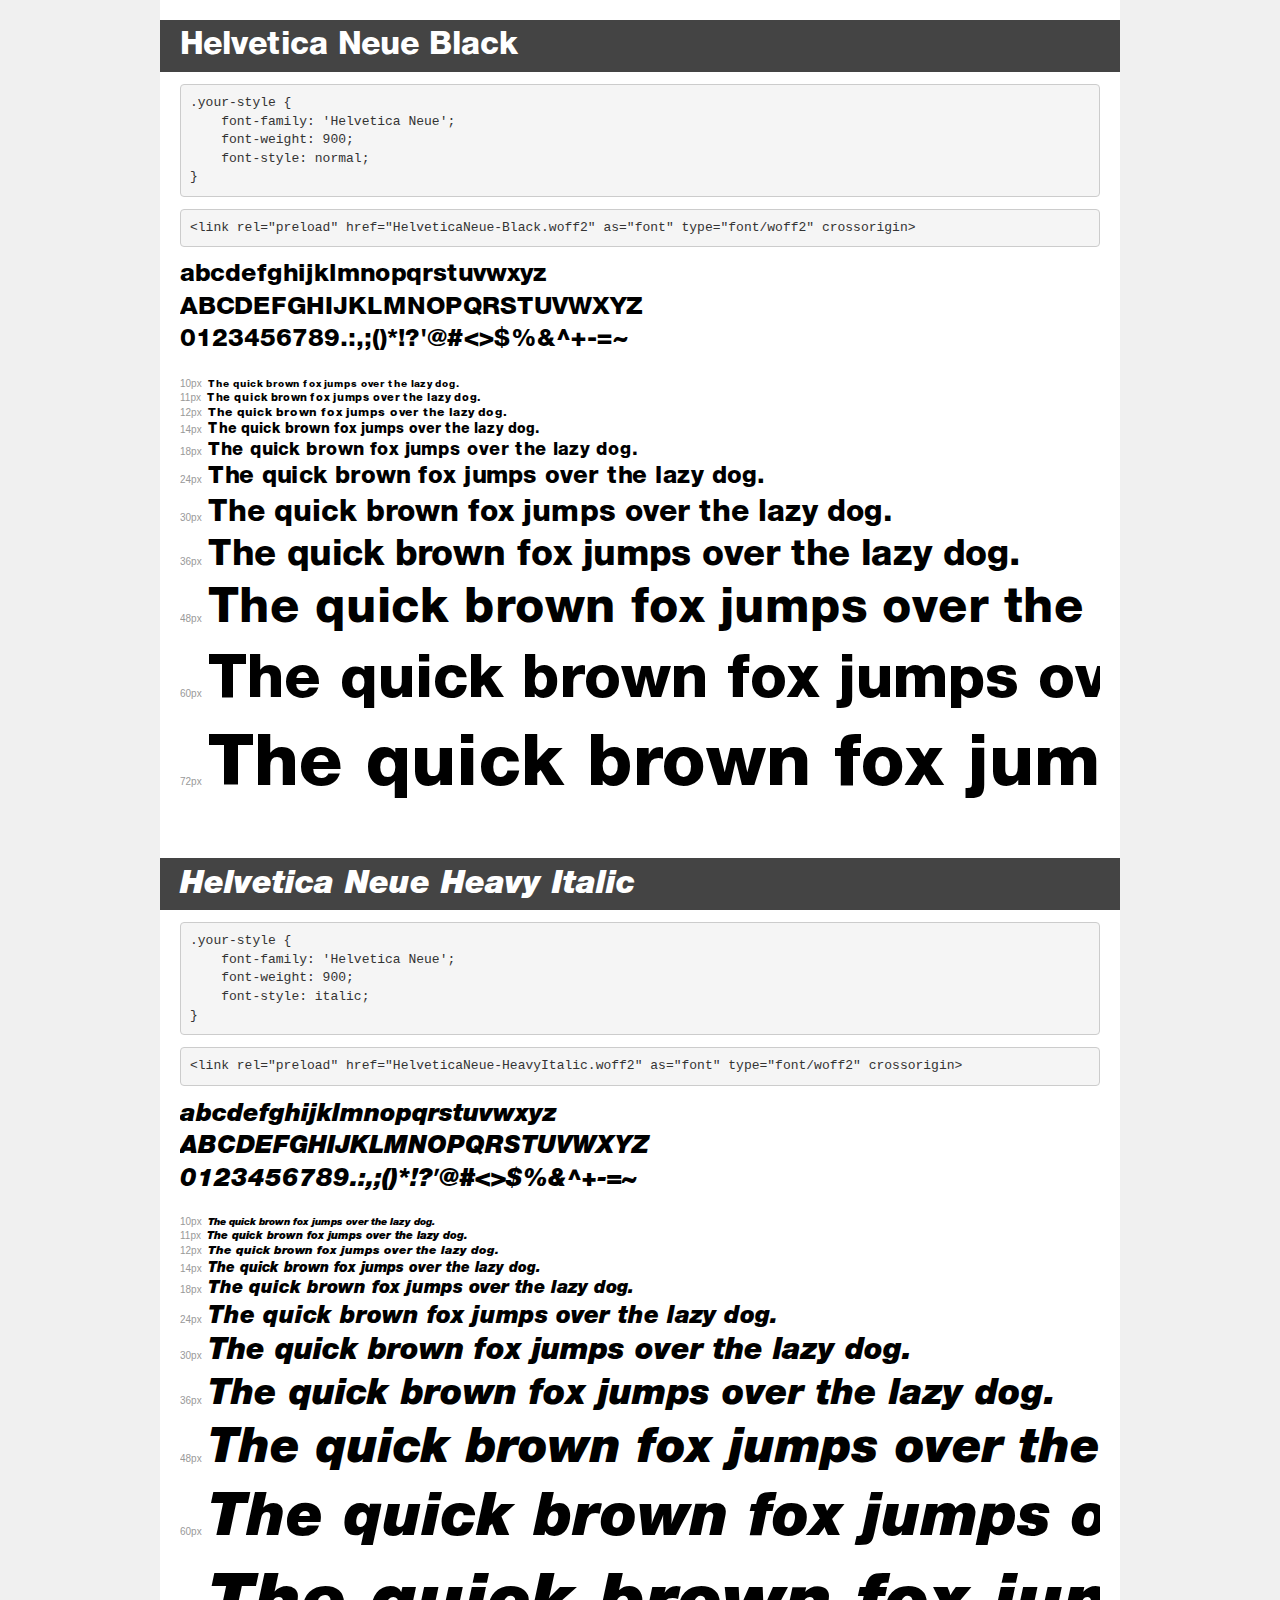
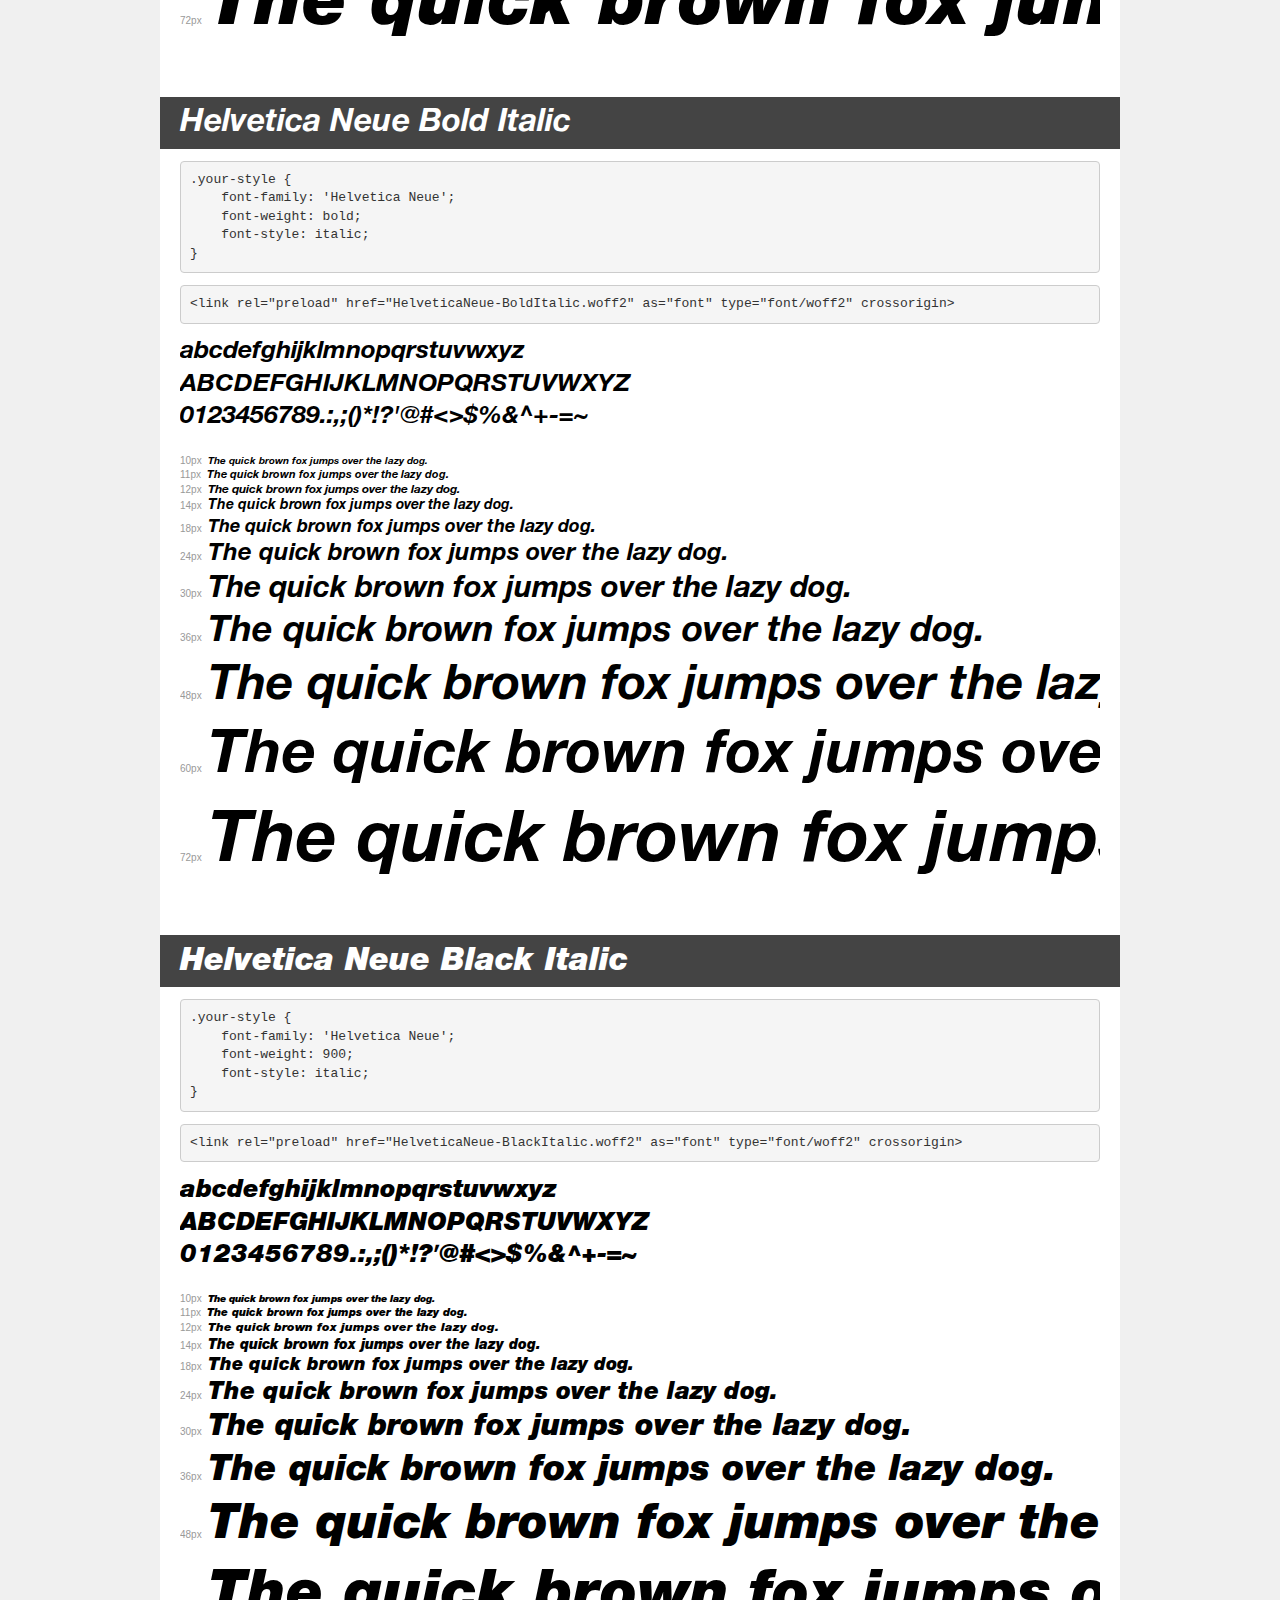
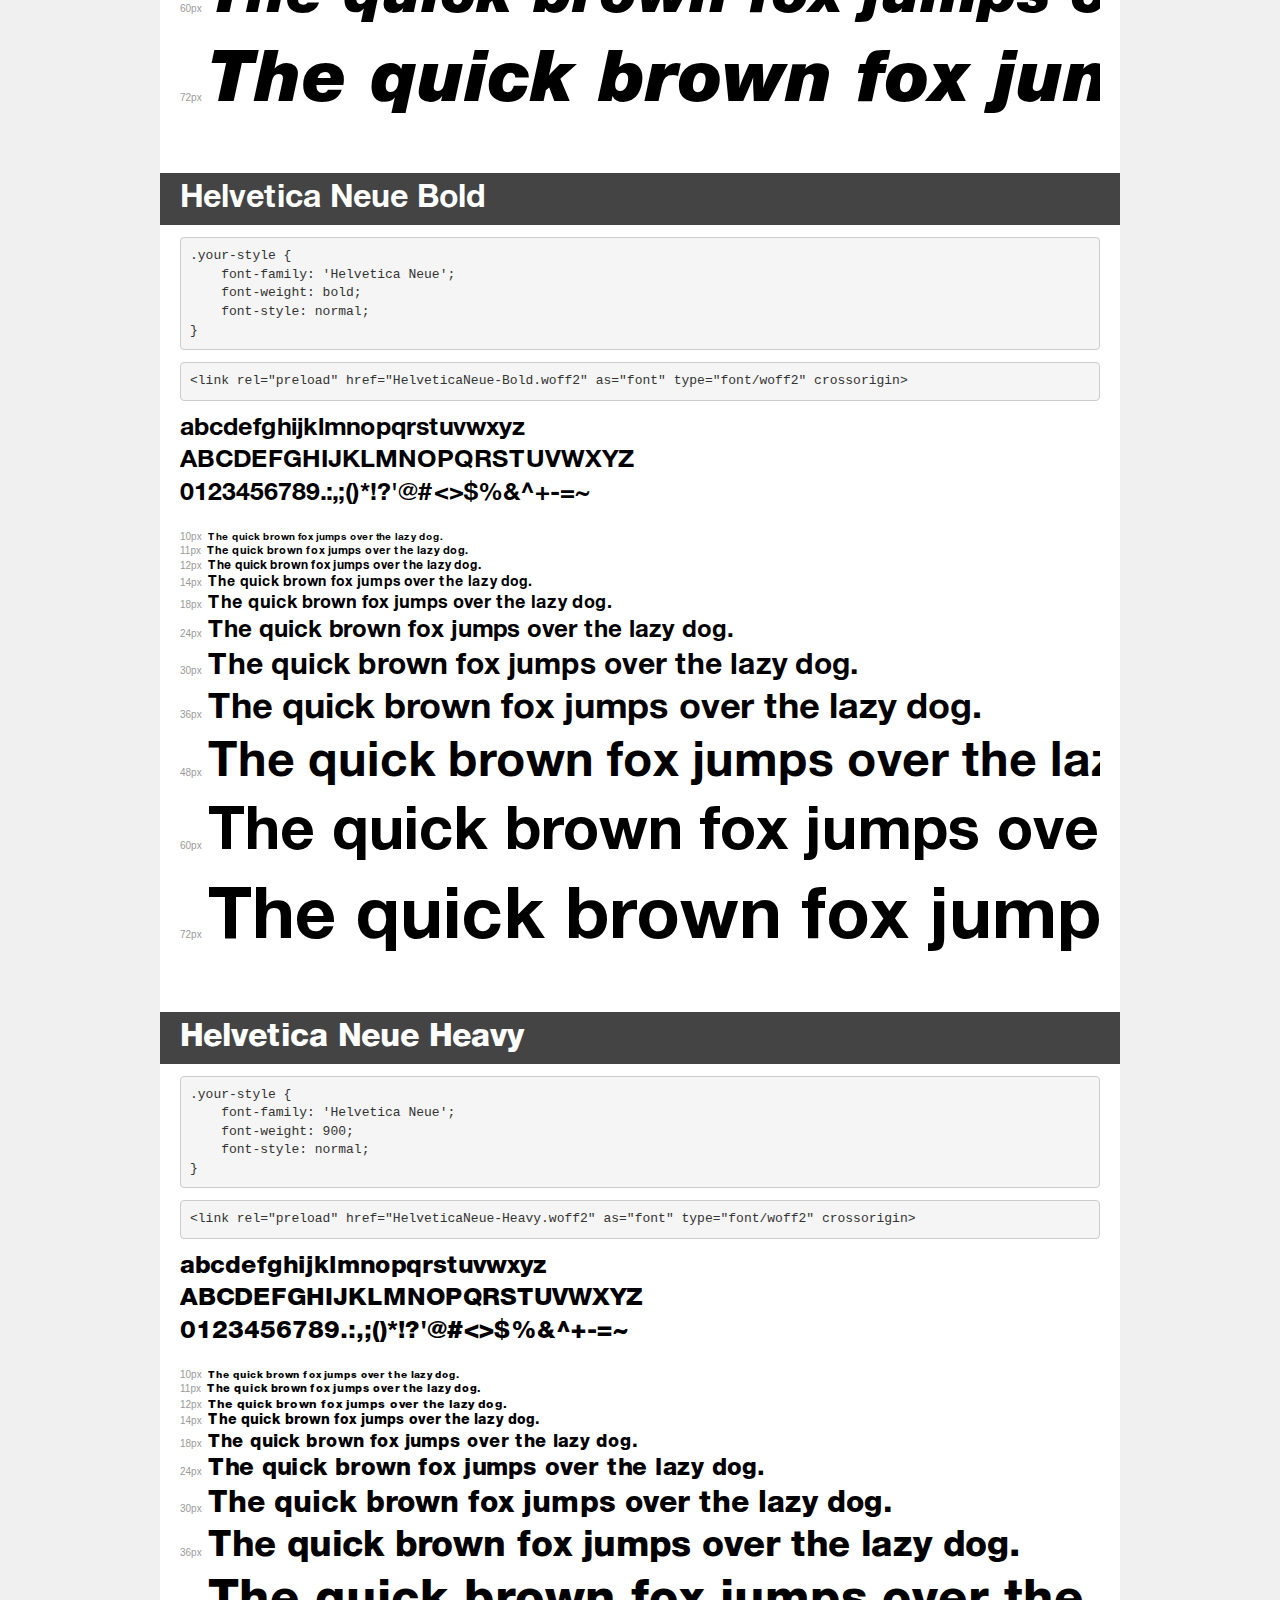
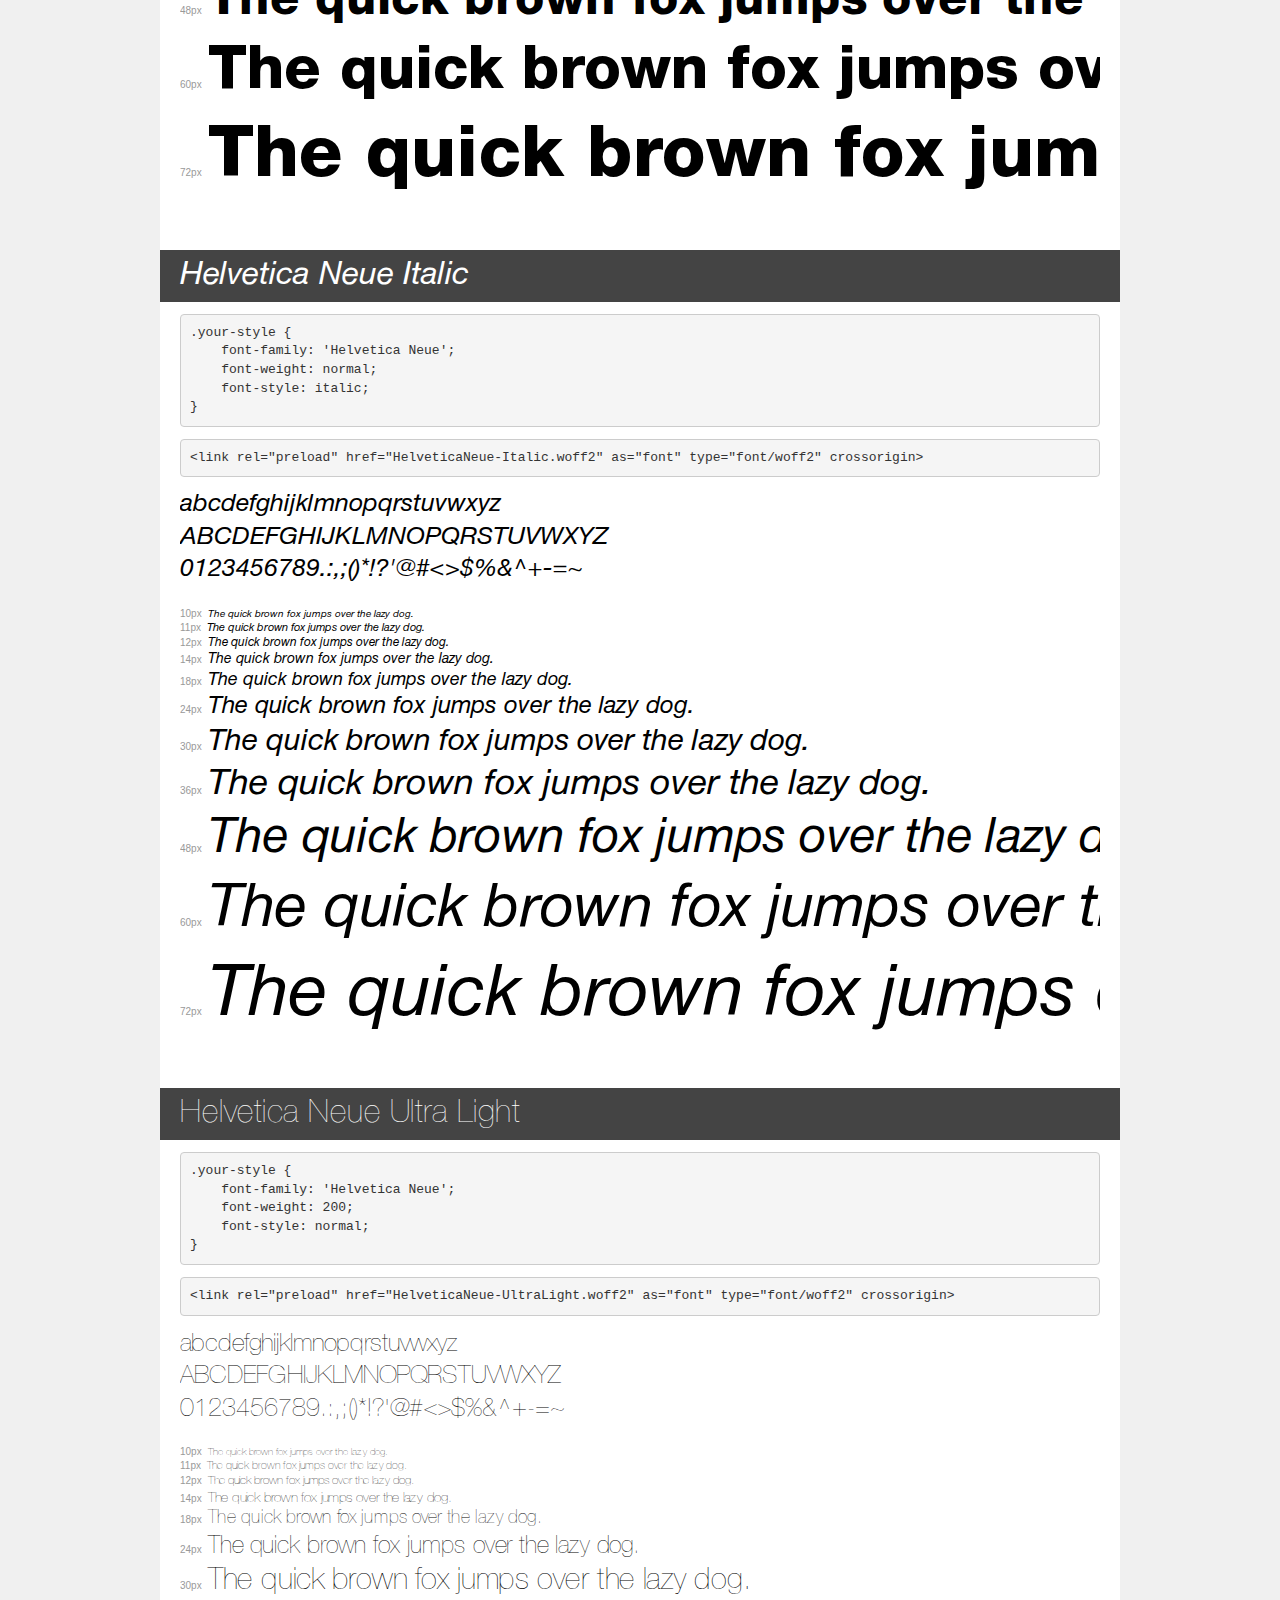
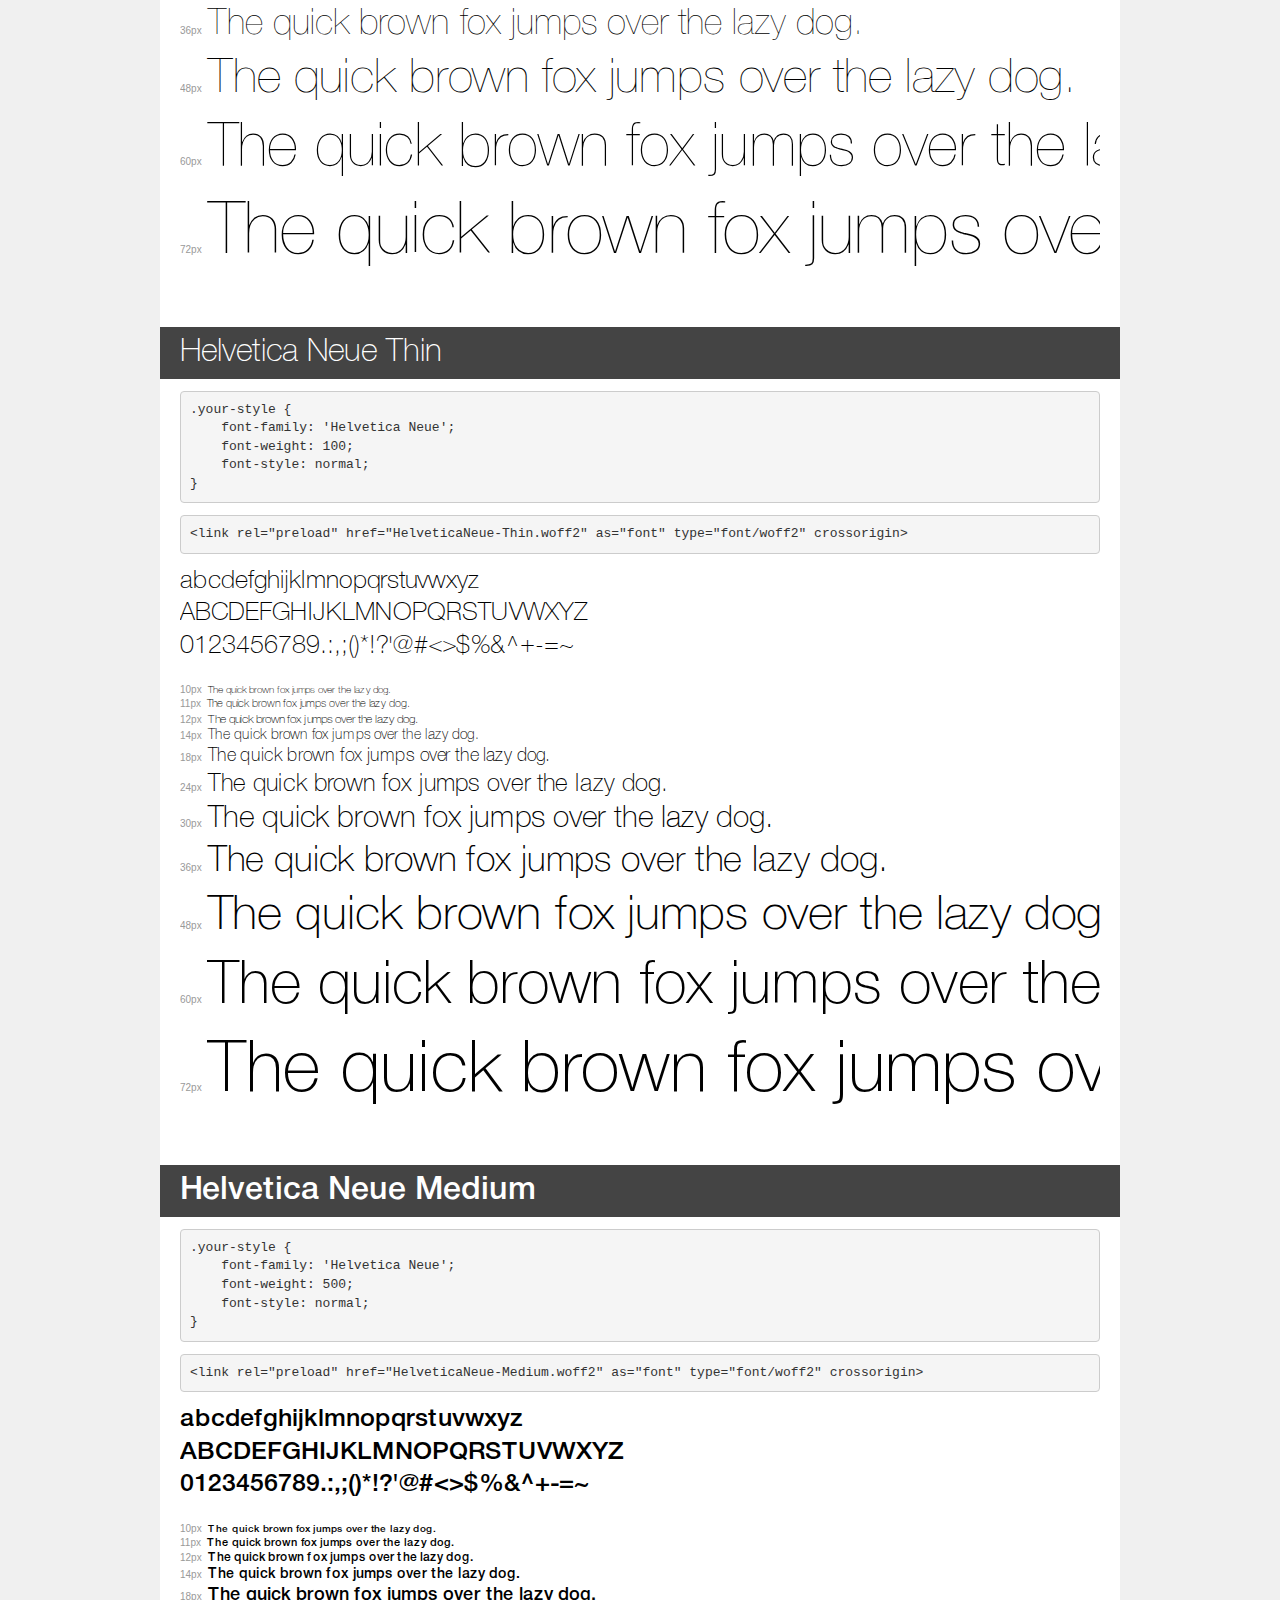
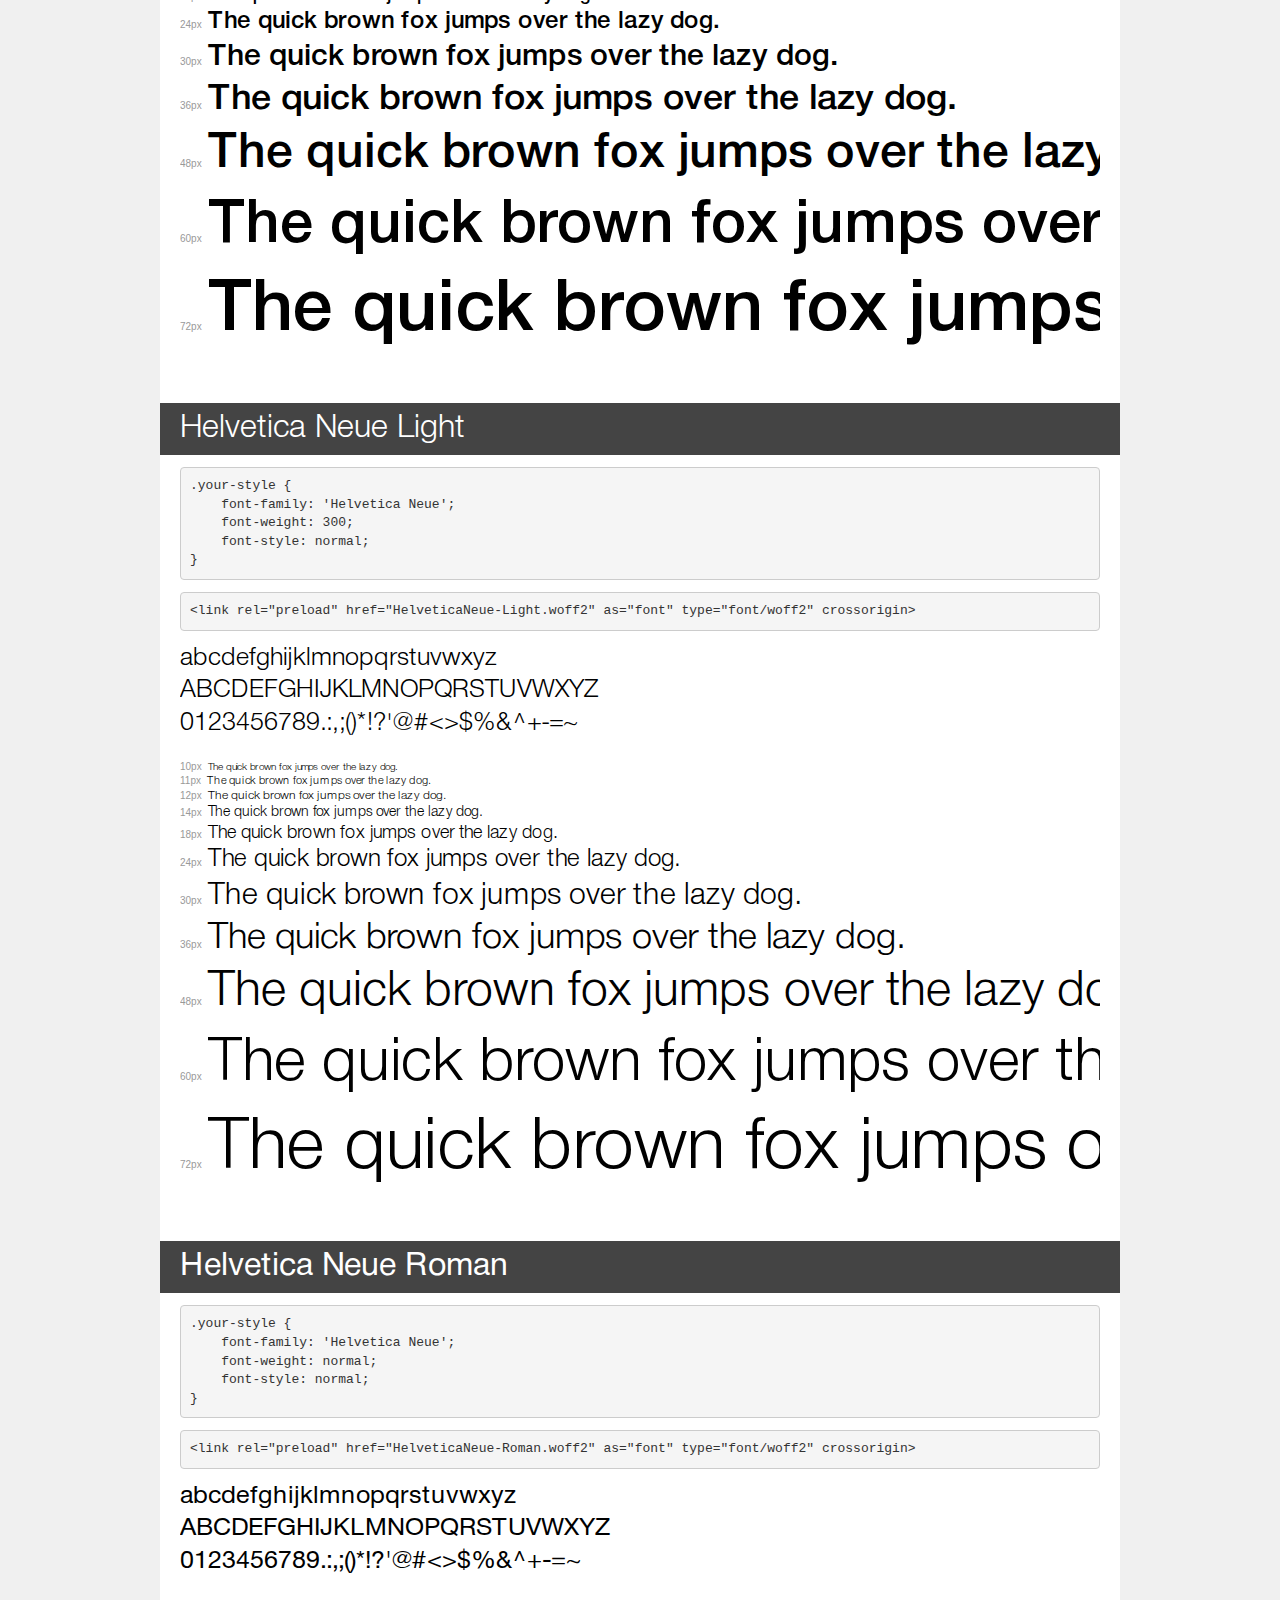
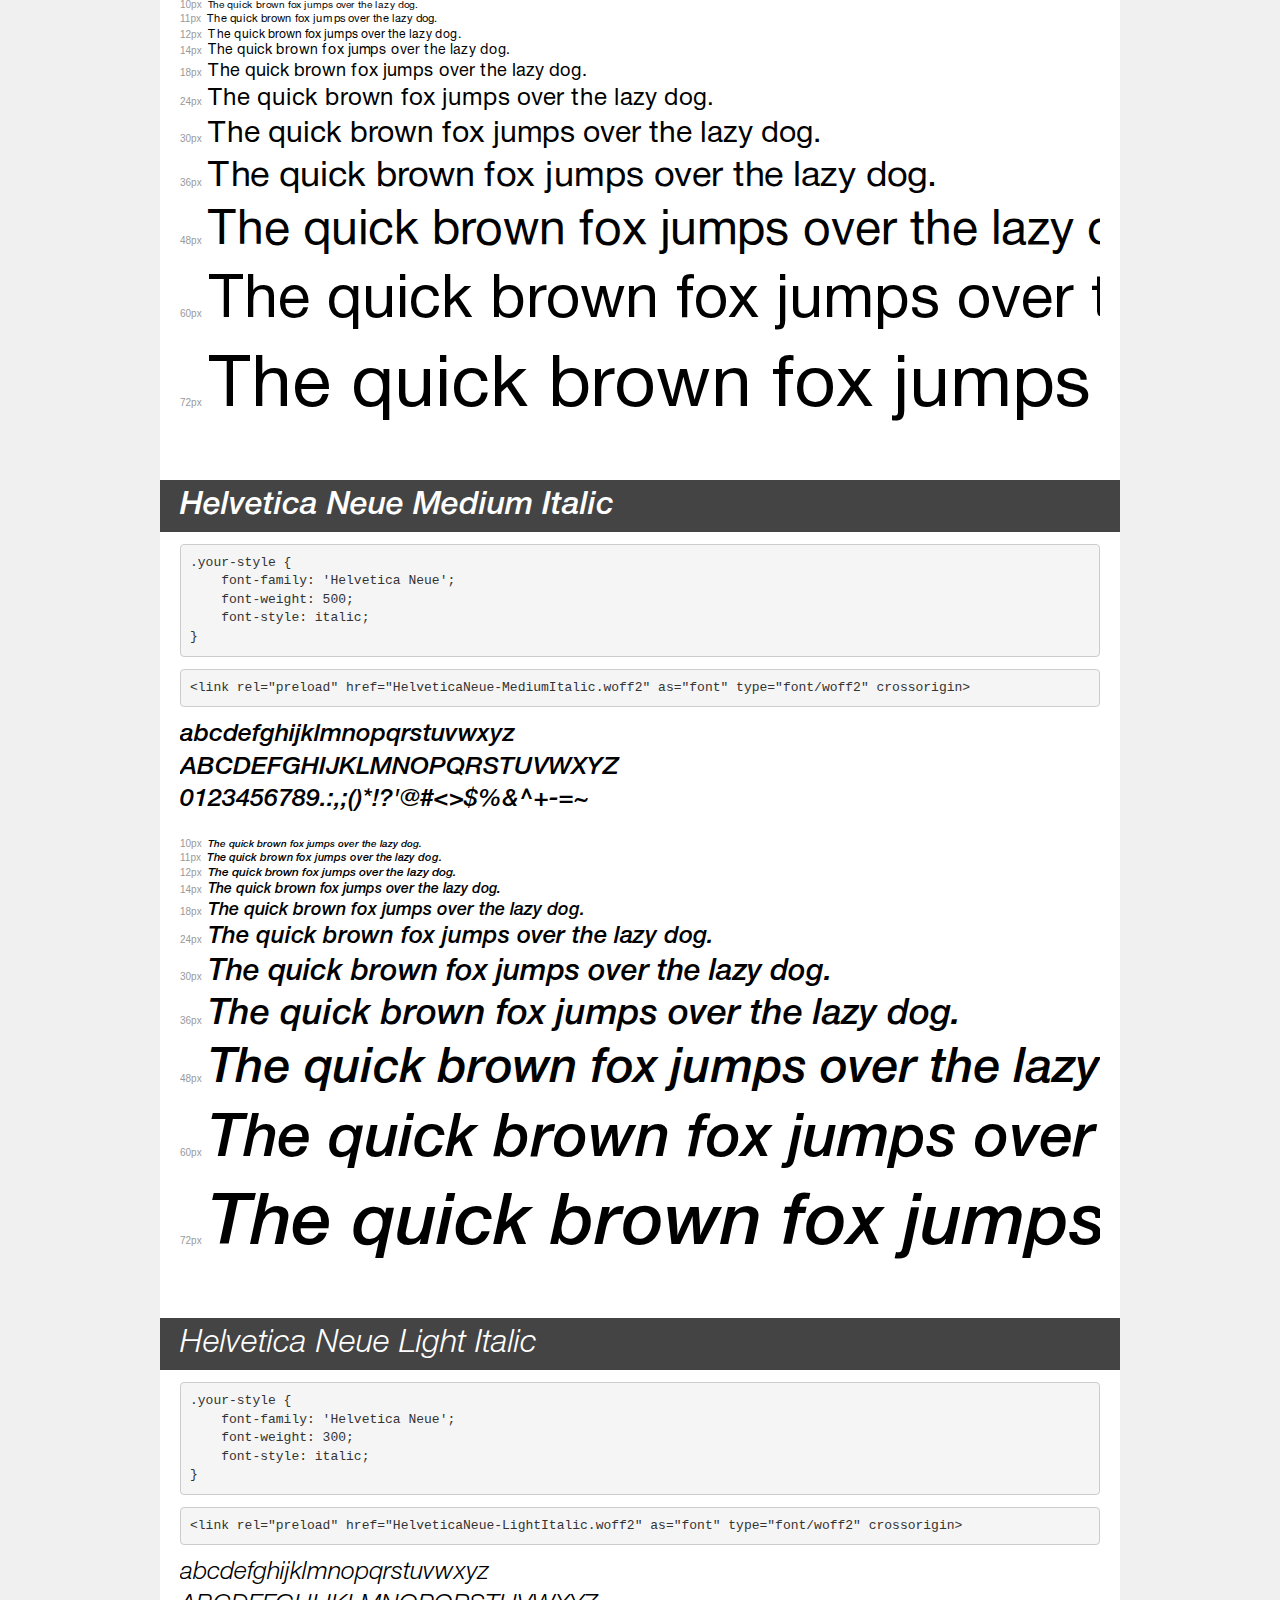
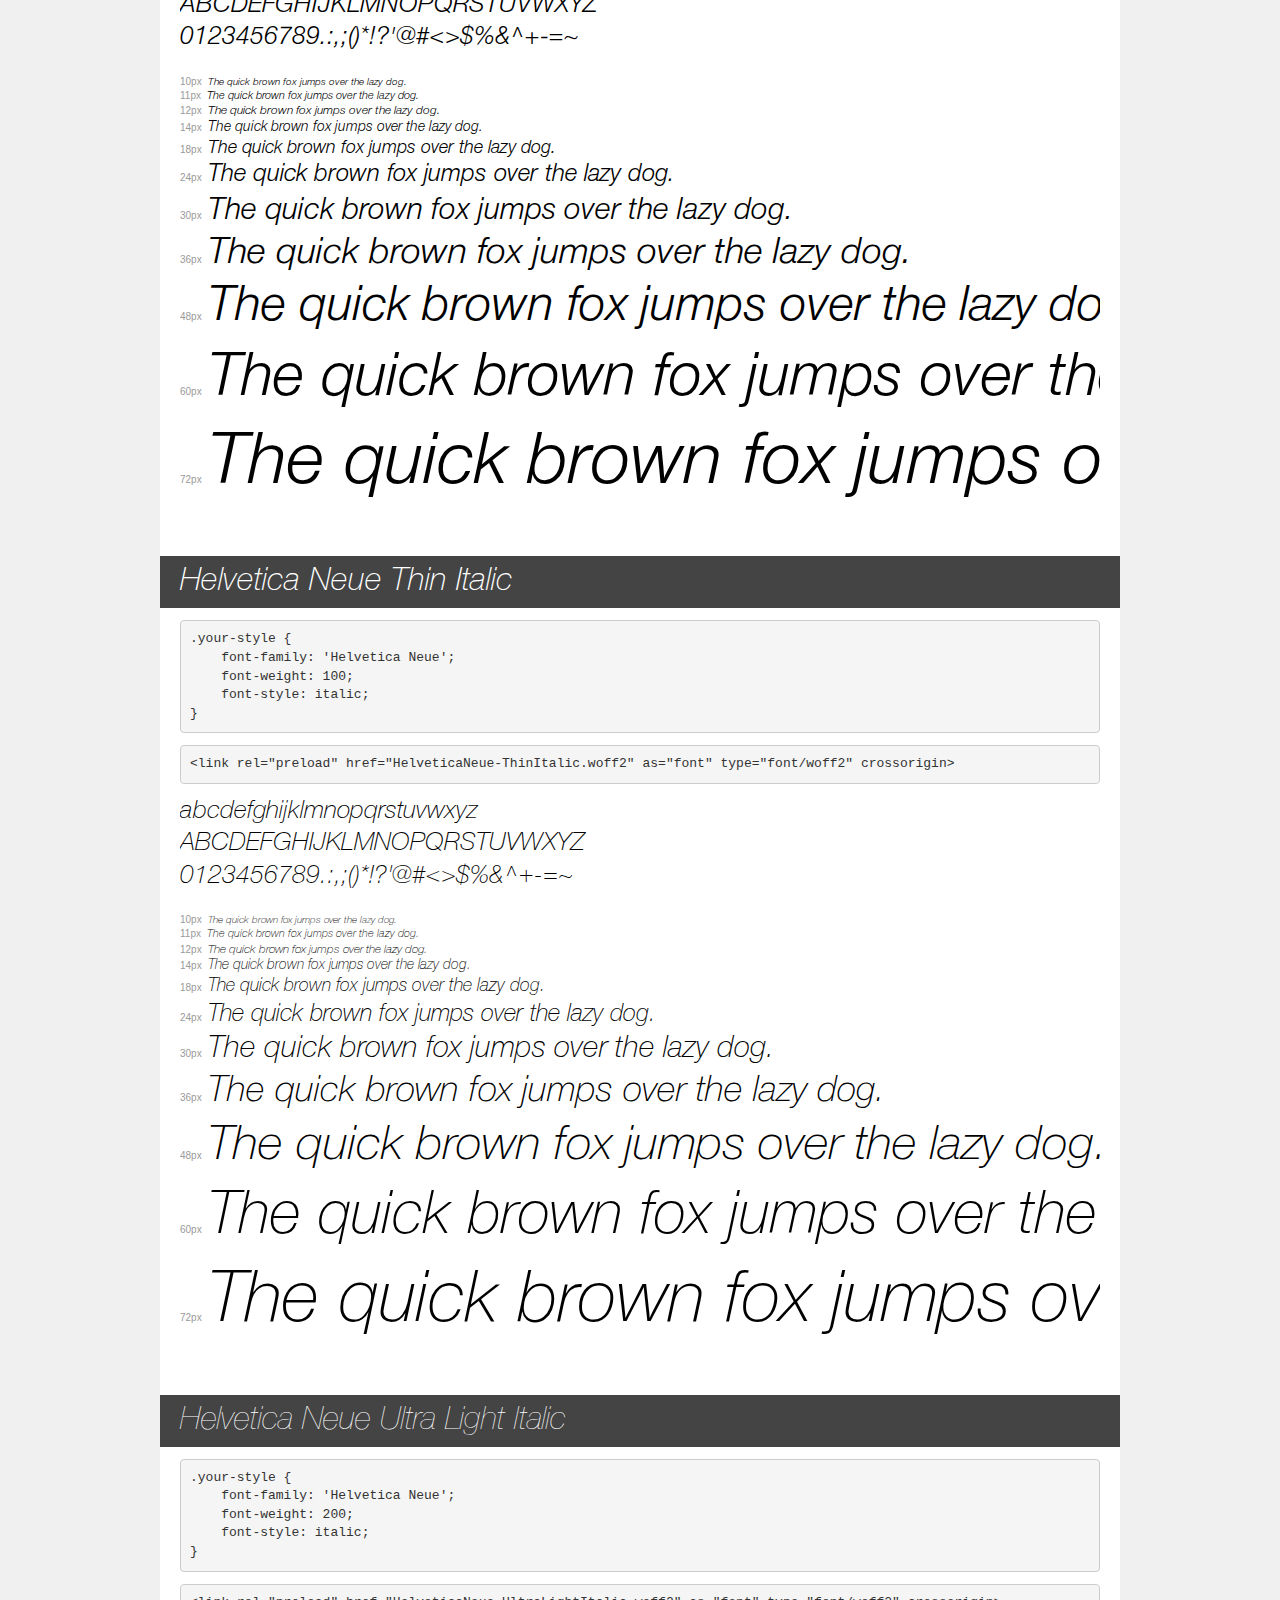
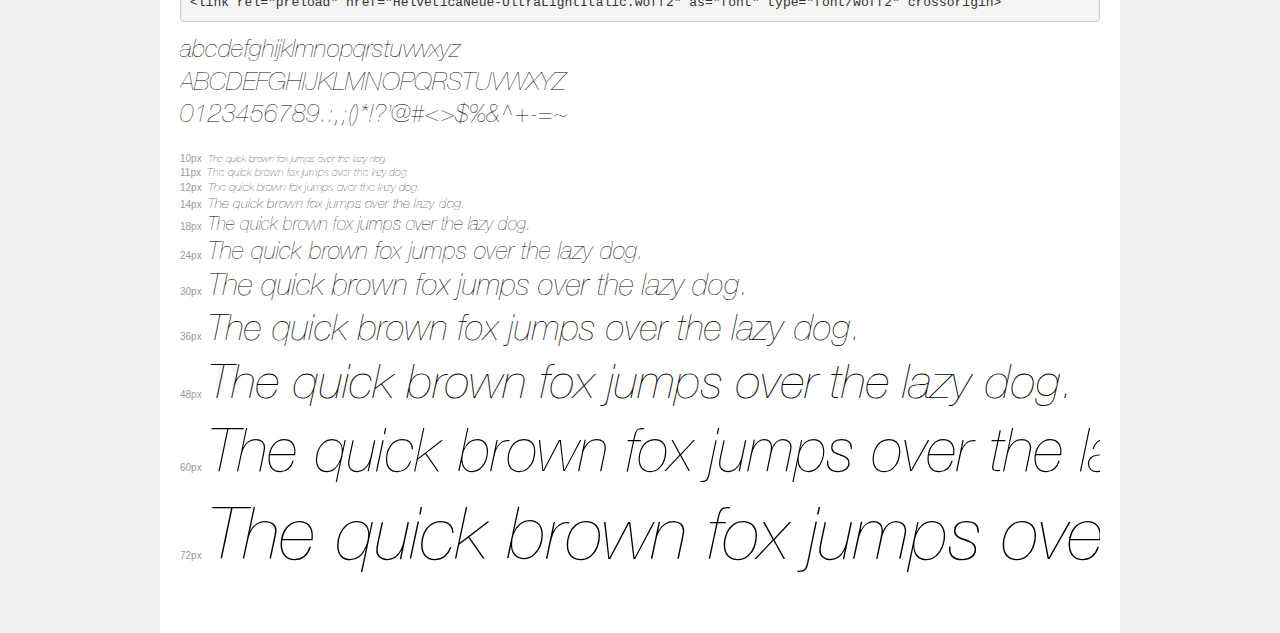
<file: assets/fonts/demo.html>
<!DOCTYPE html>
<html lang="en">
<head>
    <meta charset="utf-8">
    <meta http-equiv="X-UA-Compatible" content="IE=edge">
    <meta name="viewport" content="width=device-width, initial-scale=1">
    <meta name="robots" content="noindex, noarchive">
    <meta name="format-detection" content="telephone=no">
    <title>Transfonter demo</title>
    <link href="stylesheet.css" rel="stylesheet">
    <style>
        /*
        http://meyerweb.com/eric/tools/css/reset/
        v2.0 | 20110126
        License: none (public domain)
        */
        html, body, div, span, applet, object, iframe,
        h1, h2, h3, h4, h5, h6, p, blockquote, pre,
        a, abbr, acronym, address, big, cite, code,
        del, dfn, em, img, ins, kbd, q, s, samp,
        small, strike, strong, sub, sup, tt, var,
        b, u, i, center,
        dl, dt, dd, ol, ul, li,
        fieldset, form, label, legend,
        table, caption, tbody, tfoot, thead, tr, th, td,
        article, aside, canvas, details, embed,
        figure, figcaption, footer, header, hgroup,
        menu, nav, output, ruby, section, summary,
        time, mark, audio, video {
            margin: 0;
            padding: 0;
            border: 0;
            font-size: 100%;
            font: inherit;
            vertical-align: baseline;
        }
        /* HTML5 display-role reset for older browsers */
        article, aside, details, figcaption, figure,
        footer, header, hgroup, menu, nav, section {
            display: block;
        }
        body {
            line-height: 1;
        }
        ol, ul {
            list-style: none;
        }
        blockquote, q {
            quotes: none;
        }
        blockquote:before, blockquote:after,
        q:before, q:after {
            content: '';
            content: none;
        }
        table {
            border-collapse: collapse;
            border-spacing: 0;
        }
        /* demo styles */
        body {
            background: #f0f0f0;
            color: #000;
        }
        .page {
            background: #fff;
            width: 920px;
            margin: 0 auto;
            padding: 20px 20px 0 20px;
            overflow: hidden;
        }
        .font-container {
            overflow-x: auto;
            overflow-y: hidden;
            margin-bottom: 40px;
            line-height: 1.3;
            white-space: nowrap;
            padding-bottom: 5px;
        }
        h1 {
            position: relative;
            background: #444;
            font-size: 32px;
            color: #fff;
            padding: 10px 20px;
            margin: 0 -20px 12px -20px;
        }
        .letters {
            font-size: 25px;
            margin-bottom: 20px;
        }
        .s10:before {
            content: '10px';
        }
        .s11:before {
            content: '11px';
        }
        .s12:before {
            content: '12px';
        }
        .s14:before {
            content: '14px';
        }
        .s18:before {
            content: '18px';
        }
        .s24:before {
            content: '24px';
        }
        .s30:before {
            content: '30px';
        }
        .s36:before {
            content: '36px';
        }
        .s48:before {
            content: '48px';
        }
        .s60:before {
            content: '60px';
        }
        .s72:before {
            content: '72px';
        }
        .s10:before, .s11:before, .s12:before, .s14:before,
        .s18:before, .s24:before, .s30:before, .s36:before,
        .s48:before, .s60:before, .s72:before {
            font-family: Arial, sans-serif;
            font-size: 10px;
            font-weight: normal;
            font-style: normal;
            color: #999;
            padding-right: 6px;
        }
        pre {
            display: block;
            padding: 9px;
            margin: 0 0 12px;
            font-family: Monaco, Menlo, Consolas, "Courier New", monospace;
            font-size: 13px;
            line-height: 1.428571429;
            color: #333;
            font-weight: normal;
            font-style: normal;
            background-color: #f5f5f5;
            border: 1px solid #ccc;
            overflow-x: auto;
            border-radius: 4px;
        }
        /* responsive */
        @media (max-width: 959px) {
            .page {
                width: auto;
                margin: 0;
            }
        }
    </style>
</head>
<body>
<div class="page">
    <div class="demo">
        <h1 style="font-family: 'Helvetica Neue'; font-weight: 900; font-style: normal;">Helvetica Neue Black</h1>
        <pre title="Usage">.your-style {
    font-family: 'Helvetica Neue';
    font-weight: 900;
    font-style: normal;
}</pre>
        <pre title="Preload (optional)">
&lt;link rel=&quot;preload&quot; href=&quot;HelveticaNeue-Black.woff2&quot; as=&quot;font&quot; type=&quot;font/woff2&quot; crossorigin&gt;</pre>
        <div class="font-container" style="font-family: 'Helvetica Neue'; font-weight: 900; font-style: normal;">
            <p class="letters">
                abcdefghijklmnopqrstuvwxyz<br>
ABCDEFGHIJKLMNOPQRSTUVWXYZ<br>
                0123456789.:,;()*!?'@#&lt;&gt;$%&^+-=~
            </p>
            <p class="s10" style="font-size: 10px;">The quick brown fox jumps over the lazy dog.</p>
            <p class="s11" style="font-size: 11px;">The quick brown fox jumps over the lazy dog.</p>
            <p class="s12" style="font-size: 12px;">The quick brown fox jumps over the lazy dog.</p>
            <p class="s14" style="font-size: 14px;">The quick brown fox jumps over the lazy dog.</p>
            <p class="s18" style="font-size: 18px;">The quick brown fox jumps over the lazy dog.</p>
            <p class="s24" style="font-size: 24px;">The quick brown fox jumps over the lazy dog.</p>
            <p class="s30" style="font-size: 30px;">The quick brown fox jumps over the lazy dog.</p>
            <p class="s36" style="font-size: 36px;">The quick brown fox jumps over the lazy dog.</p>
            <p class="s48" style="font-size: 48px;">The quick brown fox jumps over the lazy dog.</p>
            <p class="s60" style="font-size: 60px;">The quick brown fox jumps over the lazy dog.</p>
            <p class="s72" style="font-size: 72px;">The quick brown fox jumps over the lazy dog.</p>
        </div>
    </div>

    <div class="demo">
        <h1 style="font-family: 'Helvetica Neue'; font-weight: 900; font-style: italic;">Helvetica Neue Heavy Italic</h1>
        <pre title="Usage">.your-style {
    font-family: 'Helvetica Neue';
    font-weight: 900;
    font-style: italic;
}</pre>
        <pre title="Preload (optional)">
&lt;link rel=&quot;preload&quot; href=&quot;HelveticaNeue-HeavyItalic.woff2&quot; as=&quot;font&quot; type=&quot;font/woff2&quot; crossorigin&gt;</pre>
        <div class="font-container" style="font-family: 'Helvetica Neue'; font-weight: 900; font-style: italic;">
            <p class="letters">
                abcdefghijklmnopqrstuvwxyz<br>
ABCDEFGHIJKLMNOPQRSTUVWXYZ<br>
                0123456789.:,;()*!?'@#&lt;&gt;$%&^+-=~
            </p>
            <p class="s10" style="font-size: 10px;">The quick brown fox jumps over the lazy dog.</p>
            <p class="s11" style="font-size: 11px;">The quick brown fox jumps over the lazy dog.</p>
            <p class="s12" style="font-size: 12px;">The quick brown fox jumps over the lazy dog.</p>
            <p class="s14" style="font-size: 14px;">The quick brown fox jumps over the lazy dog.</p>
            <p class="s18" style="font-size: 18px;">The quick brown fox jumps over the lazy dog.</p>
            <p class="s24" style="font-size: 24px;">The quick brown fox jumps over the lazy dog.</p>
            <p class="s30" style="font-size: 30px;">The quick brown fox jumps over the lazy dog.</p>
            <p class="s36" style="font-size: 36px;">The quick brown fox jumps over the lazy dog.</p>
            <p class="s48" style="font-size: 48px;">The quick brown fox jumps over the lazy dog.</p>
            <p class="s60" style="font-size: 60px;">The quick brown fox jumps over the lazy dog.</p>
            <p class="s72" style="font-size: 72px;">The quick brown fox jumps over the lazy dog.</p>
        </div>
    </div>

    <div class="demo">
        <h1 style="font-family: 'Helvetica Neue'; font-weight: bold; font-style: italic;">Helvetica Neue Bold Italic</h1>
        <pre title="Usage">.your-style {
    font-family: 'Helvetica Neue';
    font-weight: bold;
    font-style: italic;
}</pre>
        <pre title="Preload (optional)">
&lt;link rel=&quot;preload&quot; href=&quot;HelveticaNeue-BoldItalic.woff2&quot; as=&quot;font&quot; type=&quot;font/woff2&quot; crossorigin&gt;</pre>
        <div class="font-container" style="font-family: 'Helvetica Neue'; font-weight: bold; font-style: italic;">
            <p class="letters">
                abcdefghijklmnopqrstuvwxyz<br>
ABCDEFGHIJKLMNOPQRSTUVWXYZ<br>
                0123456789.:,;()*!?'@#&lt;&gt;$%&^+-=~
            </p>
            <p class="s10" style="font-size: 10px;">The quick brown fox jumps over the lazy dog.</p>
            <p class="s11" style="font-size: 11px;">The quick brown fox jumps over the lazy dog.</p>
            <p class="s12" style="font-size: 12px;">The quick brown fox jumps over the lazy dog.</p>
            <p class="s14" style="font-size: 14px;">The quick brown fox jumps over the lazy dog.</p>
            <p class="s18" style="font-size: 18px;">The quick brown fox jumps over the lazy dog.</p>
            <p class="s24" style="font-size: 24px;">The quick brown fox jumps over the lazy dog.</p>
            <p class="s30" style="font-size: 30px;">The quick brown fox jumps over the lazy dog.</p>
            <p class="s36" style="font-size: 36px;">The quick brown fox jumps over the lazy dog.</p>
            <p class="s48" style="font-size: 48px;">The quick brown fox jumps over the lazy dog.</p>
            <p class="s60" style="font-size: 60px;">The quick brown fox jumps over the lazy dog.</p>
            <p class="s72" style="font-size: 72px;">The quick brown fox jumps over the lazy dog.</p>
        </div>
    </div>

    <div class="demo">
        <h1 style="font-family: 'Helvetica Neue'; font-weight: 900; font-style: italic;">Helvetica Neue Black Italic</h1>
        <pre title="Usage">.your-style {
    font-family: 'Helvetica Neue';
    font-weight: 900;
    font-style: italic;
}</pre>
        <pre title="Preload (optional)">
&lt;link rel=&quot;preload&quot; href=&quot;HelveticaNeue-BlackItalic.woff2&quot; as=&quot;font&quot; type=&quot;font/woff2&quot; crossorigin&gt;</pre>
        <div class="font-container" style="font-family: 'Helvetica Neue'; font-weight: 900; font-style: italic;">
            <p class="letters">
                abcdefghijklmnopqrstuvwxyz<br>
ABCDEFGHIJKLMNOPQRSTUVWXYZ<br>
                0123456789.:,;()*!?'@#&lt;&gt;$%&^+-=~
            </p>
            <p class="s10" style="font-size: 10px;">The quick brown fox jumps over the lazy dog.</p>
            <p class="s11" style="font-size: 11px;">The quick brown fox jumps over the lazy dog.</p>
            <p class="s12" style="font-size: 12px;">The quick brown fox jumps over the lazy dog.</p>
            <p class="s14" style="font-size: 14px;">The quick brown fox jumps over the lazy dog.</p>
            <p class="s18" style="font-size: 18px;">The quick brown fox jumps over the lazy dog.</p>
            <p class="s24" style="font-size: 24px;">The quick brown fox jumps over the lazy dog.</p>
            <p class="s30" style="font-size: 30px;">The quick brown fox jumps over the lazy dog.</p>
            <p class="s36" style="font-size: 36px;">The quick brown fox jumps over the lazy dog.</p>
            <p class="s48" style="font-size: 48px;">The quick brown fox jumps over the lazy dog.</p>
            <p class="s60" style="font-size: 60px;">The quick brown fox jumps over the lazy dog.</p>
            <p class="s72" style="font-size: 72px;">The quick brown fox jumps over the lazy dog.</p>
        </div>
    </div>

    <div class="demo">
        <h1 style="font-family: 'Helvetica Neue'; font-weight: bold; font-style: normal;">Helvetica Neue Bold</h1>
        <pre title="Usage">.your-style {
    font-family: 'Helvetica Neue';
    font-weight: bold;
    font-style: normal;
}</pre>
        <pre title="Preload (optional)">
&lt;link rel=&quot;preload&quot; href=&quot;HelveticaNeue-Bold.woff2&quot; as=&quot;font&quot; type=&quot;font/woff2&quot; crossorigin&gt;</pre>
        <div class="font-container" style="font-family: 'Helvetica Neue'; font-weight: bold; font-style: normal;">
            <p class="letters">
                abcdefghijklmnopqrstuvwxyz<br>
ABCDEFGHIJKLMNOPQRSTUVWXYZ<br>
                0123456789.:,;()*!?'@#&lt;&gt;$%&^+-=~
            </p>
            <p class="s10" style="font-size: 10px;">The quick brown fox jumps over the lazy dog.</p>
            <p class="s11" style="font-size: 11px;">The quick brown fox jumps over the lazy dog.</p>
            <p class="s12" style="font-size: 12px;">The quick brown fox jumps over the lazy dog.</p>
            <p class="s14" style="font-size: 14px;">The quick brown fox jumps over the lazy dog.</p>
            <p class="s18" style="font-size: 18px;">The quick brown fox jumps over the lazy dog.</p>
            <p class="s24" style="font-size: 24px;">The quick brown fox jumps over the lazy dog.</p>
            <p class="s30" style="font-size: 30px;">The quick brown fox jumps over the lazy dog.</p>
            <p class="s36" style="font-size: 36px;">The quick brown fox jumps over the lazy dog.</p>
            <p class="s48" style="font-size: 48px;">The quick brown fox jumps over the lazy dog.</p>
            <p class="s60" style="font-size: 60px;">The quick brown fox jumps over the lazy dog.</p>
            <p class="s72" style="font-size: 72px;">The quick brown fox jumps over the lazy dog.</p>
        </div>
    </div>

    <div class="demo">
        <h1 style="font-family: 'Helvetica Neue'; font-weight: 900; font-style: normal;">Helvetica Neue Heavy</h1>
        <pre title="Usage">.your-style {
    font-family: 'Helvetica Neue';
    font-weight: 900;
    font-style: normal;
}</pre>
        <pre title="Preload (optional)">
&lt;link rel=&quot;preload&quot; href=&quot;HelveticaNeue-Heavy.woff2&quot; as=&quot;font&quot; type=&quot;font/woff2&quot; crossorigin&gt;</pre>
        <div class="font-container" style="font-family: 'Helvetica Neue'; font-weight: 900; font-style: normal;">
            <p class="letters">
                abcdefghijklmnopqrstuvwxyz<br>
ABCDEFGHIJKLMNOPQRSTUVWXYZ<br>
                0123456789.:,;()*!?'@#&lt;&gt;$%&^+-=~
            </p>
            <p class="s10" style="font-size: 10px;">The quick brown fox jumps over the lazy dog.</p>
            <p class="s11" style="font-size: 11px;">The quick brown fox jumps over the lazy dog.</p>
            <p class="s12" style="font-size: 12px;">The quick brown fox jumps over the lazy dog.</p>
            <p class="s14" style="font-size: 14px;">The quick brown fox jumps over the lazy dog.</p>
            <p class="s18" style="font-size: 18px;">The quick brown fox jumps over the lazy dog.</p>
            <p class="s24" style="font-size: 24px;">The quick brown fox jumps over the lazy dog.</p>
            <p class="s30" style="font-size: 30px;">The quick brown fox jumps over the lazy dog.</p>
            <p class="s36" style="font-size: 36px;">The quick brown fox jumps over the lazy dog.</p>
            <p class="s48" style="font-size: 48px;">The quick brown fox jumps over the lazy dog.</p>
            <p class="s60" style="font-size: 60px;">The quick brown fox jumps over the lazy dog.</p>
            <p class="s72" style="font-size: 72px;">The quick brown fox jumps over the lazy dog.</p>
        </div>
    </div>

    <div class="demo">
        <h1 style="font-family: 'Helvetica Neue'; font-weight: normal; font-style: italic;">Helvetica Neue Italic</h1>
        <pre title="Usage">.your-style {
    font-family: 'Helvetica Neue';
    font-weight: normal;
    font-style: italic;
}</pre>
        <pre title="Preload (optional)">
&lt;link rel=&quot;preload&quot; href=&quot;HelveticaNeue-Italic.woff2&quot; as=&quot;font&quot; type=&quot;font/woff2&quot; crossorigin&gt;</pre>
        <div class="font-container" style="font-family: 'Helvetica Neue'; font-weight: normal; font-style: italic;">
            <p class="letters">
                abcdefghijklmnopqrstuvwxyz<br>
ABCDEFGHIJKLMNOPQRSTUVWXYZ<br>
                0123456789.:,;()*!?'@#&lt;&gt;$%&^+-=~
            </p>
            <p class="s10" style="font-size: 10px;">The quick brown fox jumps over the lazy dog.</p>
            <p class="s11" style="font-size: 11px;">The quick brown fox jumps over the lazy dog.</p>
            <p class="s12" style="font-size: 12px;">The quick brown fox jumps over the lazy dog.</p>
            <p class="s14" style="font-size: 14px;">The quick brown fox jumps over the lazy dog.</p>
            <p class="s18" style="font-size: 18px;">The quick brown fox jumps over the lazy dog.</p>
            <p class="s24" style="font-size: 24px;">The quick brown fox jumps over the lazy dog.</p>
            <p class="s30" style="font-size: 30px;">The quick brown fox jumps over the lazy dog.</p>
            <p class="s36" style="font-size: 36px;">The quick brown fox jumps over the lazy dog.</p>
            <p class="s48" style="font-size: 48px;">The quick brown fox jumps over the lazy dog.</p>
            <p class="s60" style="font-size: 60px;">The quick brown fox jumps over the lazy dog.</p>
            <p class="s72" style="font-size: 72px;">The quick brown fox jumps over the lazy dog.</p>
        </div>
    </div>

    <div class="demo">
        <h1 style="font-family: 'Helvetica Neue'; font-weight: 200; font-style: normal;">Helvetica Neue Ultra Light</h1>
        <pre title="Usage">.your-style {
    font-family: 'Helvetica Neue';
    font-weight: 200;
    font-style: normal;
}</pre>
        <pre title="Preload (optional)">
&lt;link rel=&quot;preload&quot; href=&quot;HelveticaNeue-UltraLight.woff2&quot; as=&quot;font&quot; type=&quot;font/woff2&quot; crossorigin&gt;</pre>
        <div class="font-container" style="font-family: 'Helvetica Neue'; font-weight: 200; font-style: normal;">
            <p class="letters">
                abcdefghijklmnopqrstuvwxyz<br>
ABCDEFGHIJKLMNOPQRSTUVWXYZ<br>
                0123456789.:,;()*!?'@#&lt;&gt;$%&^+-=~
            </p>
            <p class="s10" style="font-size: 10px;">The quick brown fox jumps over the lazy dog.</p>
            <p class="s11" style="font-size: 11px;">The quick brown fox jumps over the lazy dog.</p>
            <p class="s12" style="font-size: 12px;">The quick brown fox jumps over the lazy dog.</p>
            <p class="s14" style="font-size: 14px;">The quick brown fox jumps over the lazy dog.</p>
            <p class="s18" style="font-size: 18px;">The quick brown fox jumps over the lazy dog.</p>
            <p class="s24" style="font-size: 24px;">The quick brown fox jumps over the lazy dog.</p>
            <p class="s30" style="font-size: 30px;">The quick brown fox jumps over the lazy dog.</p>
            <p class="s36" style="font-size: 36px;">The quick brown fox jumps over the lazy dog.</p>
            <p class="s48" style="font-size: 48px;">The quick brown fox jumps over the lazy dog.</p>
            <p class="s60" style="font-size: 60px;">The quick brown fox jumps over the lazy dog.</p>
            <p class="s72" style="font-size: 72px;">The quick brown fox jumps over the lazy dog.</p>
        </div>
    </div>

    <div class="demo">
        <h1 style="font-family: 'Helvetica Neue'; font-weight: 100; font-style: normal;">Helvetica Neue Thin</h1>
        <pre title="Usage">.your-style {
    font-family: 'Helvetica Neue';
    font-weight: 100;
    font-style: normal;
}</pre>
        <pre title="Preload (optional)">
&lt;link rel=&quot;preload&quot; href=&quot;HelveticaNeue-Thin.woff2&quot; as=&quot;font&quot; type=&quot;font/woff2&quot; crossorigin&gt;</pre>
        <div class="font-container" style="font-family: 'Helvetica Neue'; font-weight: 100; font-style: normal;">
            <p class="letters">
                abcdefghijklmnopqrstuvwxyz<br>
ABCDEFGHIJKLMNOPQRSTUVWXYZ<br>
                0123456789.:,;()*!?'@#&lt;&gt;$%&^+-=~
            </p>
            <p class="s10" style="font-size: 10px;">The quick brown fox jumps over the lazy dog.</p>
            <p class="s11" style="font-size: 11px;">The quick brown fox jumps over the lazy dog.</p>
            <p class="s12" style="font-size: 12px;">The quick brown fox jumps over the lazy dog.</p>
            <p class="s14" style="font-size: 14px;">The quick brown fox jumps over the lazy dog.</p>
            <p class="s18" style="font-size: 18px;">The quick brown fox jumps over the lazy dog.</p>
            <p class="s24" style="font-size: 24px;">The quick brown fox jumps over the lazy dog.</p>
            <p class="s30" style="font-size: 30px;">The quick brown fox jumps over the lazy dog.</p>
            <p class="s36" style="font-size: 36px;">The quick brown fox jumps over the lazy dog.</p>
            <p class="s48" style="font-size: 48px;">The quick brown fox jumps over the lazy dog.</p>
            <p class="s60" style="font-size: 60px;">The quick brown fox jumps over the lazy dog.</p>
            <p class="s72" style="font-size: 72px;">The quick brown fox jumps over the lazy dog.</p>
        </div>
    </div>

    <div class="demo">
        <h1 style="font-family: 'Helvetica Neue'; font-weight: 500; font-style: normal;">Helvetica Neue Medium</h1>
        <pre title="Usage">.your-style {
    font-family: 'Helvetica Neue';
    font-weight: 500;
    font-style: normal;
}</pre>
        <pre title="Preload (optional)">
&lt;link rel=&quot;preload&quot; href=&quot;HelveticaNeue-Medium.woff2&quot; as=&quot;font&quot; type=&quot;font/woff2&quot; crossorigin&gt;</pre>
        <div class="font-container" style="font-family: 'Helvetica Neue'; font-weight: 500; font-style: normal;">
            <p class="letters">
                abcdefghijklmnopqrstuvwxyz<br>
ABCDEFGHIJKLMNOPQRSTUVWXYZ<br>
                0123456789.:,;()*!?'@#&lt;&gt;$%&^+-=~
            </p>
            <p class="s10" style="font-size: 10px;">The quick brown fox jumps over the lazy dog.</p>
            <p class="s11" style="font-size: 11px;">The quick brown fox jumps over the lazy dog.</p>
            <p class="s12" style="font-size: 12px;">The quick brown fox jumps over the lazy dog.</p>
            <p class="s14" style="font-size: 14px;">The quick brown fox jumps over the lazy dog.</p>
            <p class="s18" style="font-size: 18px;">The quick brown fox jumps over the lazy dog.</p>
            <p class="s24" style="font-size: 24px;">The quick brown fox jumps over the lazy dog.</p>
            <p class="s30" style="font-size: 30px;">The quick brown fox jumps over the lazy dog.</p>
            <p class="s36" style="font-size: 36px;">The quick brown fox jumps over the lazy dog.</p>
            <p class="s48" style="font-size: 48px;">The quick brown fox jumps over the lazy dog.</p>
            <p class="s60" style="font-size: 60px;">The quick brown fox jumps over the lazy dog.</p>
            <p class="s72" style="font-size: 72px;">The quick brown fox jumps over the lazy dog.</p>
        </div>
    </div>

    <div class="demo">
        <h1 style="font-family: 'Helvetica Neue'; font-weight: 300; font-style: normal;">Helvetica Neue Light</h1>
        <pre title="Usage">.your-style {
    font-family: 'Helvetica Neue';
    font-weight: 300;
    font-style: normal;
}</pre>
        <pre title="Preload (optional)">
&lt;link rel=&quot;preload&quot; href=&quot;HelveticaNeue-Light.woff2&quot; as=&quot;font&quot; type=&quot;font/woff2&quot; crossorigin&gt;</pre>
        <div class="font-container" style="font-family: 'Helvetica Neue'; font-weight: 300; font-style: normal;">
            <p class="letters">
                abcdefghijklmnopqrstuvwxyz<br>
ABCDEFGHIJKLMNOPQRSTUVWXYZ<br>
                0123456789.:,;()*!?'@#&lt;&gt;$%&^+-=~
            </p>
            <p class="s10" style="font-size: 10px;">The quick brown fox jumps over the lazy dog.</p>
            <p class="s11" style="font-size: 11px;">The quick brown fox jumps over the lazy dog.</p>
            <p class="s12" style="font-size: 12px;">The quick brown fox jumps over the lazy dog.</p>
            <p class="s14" style="font-size: 14px;">The quick brown fox jumps over the lazy dog.</p>
            <p class="s18" style="font-size: 18px;">The quick brown fox jumps over the lazy dog.</p>
            <p class="s24" style="font-size: 24px;">The quick brown fox jumps over the lazy dog.</p>
            <p class="s30" style="font-size: 30px;">The quick brown fox jumps over the lazy dog.</p>
            <p class="s36" style="font-size: 36px;">The quick brown fox jumps over the lazy dog.</p>
            <p class="s48" style="font-size: 48px;">The quick brown fox jumps over the lazy dog.</p>
            <p class="s60" style="font-size: 60px;">The quick brown fox jumps over the lazy dog.</p>
            <p class="s72" style="font-size: 72px;">The quick brown fox jumps over the lazy dog.</p>
        </div>
    </div>

    <div class="demo">
        <h1 style="font-family: 'Helvetica Neue'; font-weight: normal; font-style: normal;">Helvetica Neue Roman</h1>
        <pre title="Usage">.your-style {
    font-family: 'Helvetica Neue';
    font-weight: normal;
    font-style: normal;
}</pre>
        <pre title="Preload (optional)">
&lt;link rel=&quot;preload&quot; href=&quot;HelveticaNeue-Roman.woff2&quot; as=&quot;font&quot; type=&quot;font/woff2&quot; crossorigin&gt;</pre>
        <div class="font-container" style="font-family: 'Helvetica Neue'; font-weight: normal; font-style: normal;">
            <p class="letters">
                abcdefghijklmnopqrstuvwxyz<br>
ABCDEFGHIJKLMNOPQRSTUVWXYZ<br>
                0123456789.:,;()*!?'@#&lt;&gt;$%&^+-=~
            </p>
            <p class="s10" style="font-size: 10px;">The quick brown fox jumps over the lazy dog.</p>
            <p class="s11" style="font-size: 11px;">The quick brown fox jumps over the lazy dog.</p>
            <p class="s12" style="font-size: 12px;">The quick brown fox jumps over the lazy dog.</p>
            <p class="s14" style="font-size: 14px;">The quick brown fox jumps over the lazy dog.</p>
            <p class="s18" style="font-size: 18px;">The quick brown fox jumps over the lazy dog.</p>
            <p class="s24" style="font-size: 24px;">The quick brown fox jumps over the lazy dog.</p>
            <p class="s30" style="font-size: 30px;">The quick brown fox jumps over the lazy dog.</p>
            <p class="s36" style="font-size: 36px;">The quick brown fox jumps over the lazy dog.</p>
            <p class="s48" style="font-size: 48px;">The quick brown fox jumps over the lazy dog.</p>
            <p class="s60" style="font-size: 60px;">The quick brown fox jumps over the lazy dog.</p>
            <p class="s72" style="font-size: 72px;">The quick brown fox jumps over the lazy dog.</p>
        </div>
    </div>

    <div class="demo">
        <h1 style="font-family: 'Helvetica Neue'; font-weight: 500; font-style: italic;">Helvetica Neue Medium Italic</h1>
        <pre title="Usage">.your-style {
    font-family: 'Helvetica Neue';
    font-weight: 500;
    font-style: italic;
}</pre>
        <pre title="Preload (optional)">
&lt;link rel=&quot;preload&quot; href=&quot;HelveticaNeue-MediumItalic.woff2&quot; as=&quot;font&quot; type=&quot;font/woff2&quot; crossorigin&gt;</pre>
        <div class="font-container" style="font-family: 'Helvetica Neue'; font-weight: 500; font-style: italic;">
            <p class="letters">
                abcdefghijklmnopqrstuvwxyz<br>
ABCDEFGHIJKLMNOPQRSTUVWXYZ<br>
                0123456789.:,;()*!?'@#&lt;&gt;$%&^+-=~
            </p>
            <p class="s10" style="font-size: 10px;">The quick brown fox jumps over the lazy dog.</p>
            <p class="s11" style="font-size: 11px;">The quick brown fox jumps over the lazy dog.</p>
            <p class="s12" style="font-size: 12px;">The quick brown fox jumps over the lazy dog.</p>
            <p class="s14" style="font-size: 14px;">The quick brown fox jumps over the lazy dog.</p>
            <p class="s18" style="font-size: 18px;">The quick brown fox jumps over the lazy dog.</p>
            <p class="s24" style="font-size: 24px;">The quick brown fox jumps over the lazy dog.</p>
            <p class="s30" style="font-size: 30px;">The quick brown fox jumps over the lazy dog.</p>
            <p class="s36" style="font-size: 36px;">The quick brown fox jumps over the lazy dog.</p>
            <p class="s48" style="font-size: 48px;">The quick brown fox jumps over the lazy dog.</p>
            <p class="s60" style="font-size: 60px;">The quick brown fox jumps over the lazy dog.</p>
            <p class="s72" style="font-size: 72px;">The quick brown fox jumps over the lazy dog.</p>
        </div>
    </div>

    <div class="demo">
        <h1 style="font-family: 'Helvetica Neue'; font-weight: 300; font-style: italic;">Helvetica Neue Light Italic</h1>
        <pre title="Usage">.your-style {
    font-family: 'Helvetica Neue';
    font-weight: 300;
    font-style: italic;
}</pre>
        <pre title="Preload (optional)">
&lt;link rel=&quot;preload&quot; href=&quot;HelveticaNeue-LightItalic.woff2&quot; as=&quot;font&quot; type=&quot;font/woff2&quot; crossorigin&gt;</pre>
        <div class="font-container" style="font-family: 'Helvetica Neue'; font-weight: 300; font-style: italic;">
            <p class="letters">
                abcdefghijklmnopqrstuvwxyz<br>
ABCDEFGHIJKLMNOPQRSTUVWXYZ<br>
                0123456789.:,;()*!?'@#&lt;&gt;$%&^+-=~
            </p>
            <p class="s10" style="font-size: 10px;">The quick brown fox jumps over the lazy dog.</p>
            <p class="s11" style="font-size: 11px;">The quick brown fox jumps over the lazy dog.</p>
            <p class="s12" style="font-size: 12px;">The quick brown fox jumps over the lazy dog.</p>
            <p class="s14" style="font-size: 14px;">The quick brown fox jumps over the lazy dog.</p>
            <p class="s18" style="font-size: 18px;">The quick brown fox jumps over the lazy dog.</p>
            <p class="s24" style="font-size: 24px;">The quick brown fox jumps over the lazy dog.</p>
            <p class="s30" style="font-size: 30px;">The quick brown fox jumps over the lazy dog.</p>
            <p class="s36" style="font-size: 36px;">The quick brown fox jumps over the lazy dog.</p>
            <p class="s48" style="font-size: 48px;">The quick brown fox jumps over the lazy dog.</p>
            <p class="s60" style="font-size: 60px;">The quick brown fox jumps over the lazy dog.</p>
            <p class="s72" style="font-size: 72px;">The quick brown fox jumps over the lazy dog.</p>
        </div>
    </div>

    <div class="demo">
        <h1 style="font-family: 'Helvetica Neue'; font-weight: 100; font-style: italic;">Helvetica Neue Thin Italic</h1>
        <pre title="Usage">.your-style {
    font-family: 'Helvetica Neue';
    font-weight: 100;
    font-style: italic;
}</pre>
        <pre title="Preload (optional)">
&lt;link rel=&quot;preload&quot; href=&quot;HelveticaNeue-ThinItalic.woff2&quot; as=&quot;font&quot; type=&quot;font/woff2&quot; crossorigin&gt;</pre>
        <div class="font-container" style="font-family: 'Helvetica Neue'; font-weight: 100; font-style: italic;">
            <p class="letters">
                abcdefghijklmnopqrstuvwxyz<br>
ABCDEFGHIJKLMNOPQRSTUVWXYZ<br>
                0123456789.:,;()*!?'@#&lt;&gt;$%&^+-=~
            </p>
            <p class="s10" style="font-size: 10px;">The quick brown fox jumps over the lazy dog.</p>
            <p class="s11" style="font-size: 11px;">The quick brown fox jumps over the lazy dog.</p>
            <p class="s12" style="font-size: 12px;">The quick brown fox jumps over the lazy dog.</p>
            <p class="s14" style="font-size: 14px;">The quick brown fox jumps over the lazy dog.</p>
            <p class="s18" style="font-size: 18px;">The quick brown fox jumps over the lazy dog.</p>
            <p class="s24" style="font-size: 24px;">The quick brown fox jumps over the lazy dog.</p>
            <p class="s30" style="font-size: 30px;">The quick brown fox jumps over the lazy dog.</p>
            <p class="s36" style="font-size: 36px;">The quick brown fox jumps over the lazy dog.</p>
            <p class="s48" style="font-size: 48px;">The quick brown fox jumps over the lazy dog.</p>
            <p class="s60" style="font-size: 60px;">The quick brown fox jumps over the lazy dog.</p>
            <p class="s72" style="font-size: 72px;">The quick brown fox jumps over the lazy dog.</p>
        </div>
    </div>

    <div class="demo">
        <h1 style="font-family: 'Helvetica Neue'; font-weight: 200; font-style: italic;">Helvetica Neue Ultra Light Italic</h1>
        <pre title="Usage">.your-style {
    font-family: 'Helvetica Neue';
    font-weight: 200;
    font-style: italic;
}</pre>
        <pre title="Preload (optional)">
&lt;link rel=&quot;preload&quot; href=&quot;HelveticaNeue-UltraLightItalic.woff2&quot; as=&quot;font&quot; type=&quot;font/woff2&quot; crossorigin&gt;</pre>
        <div class="font-container" style="font-family: 'Helvetica Neue'; font-weight: 200; font-style: italic;">
            <p class="letters">
                abcdefghijklmnopqrstuvwxyz<br>
ABCDEFGHIJKLMNOPQRSTUVWXYZ<br>
                0123456789.:,;()*!?'@#&lt;&gt;$%&^+-=~
            </p>
            <p class="s10" style="font-size: 10px;">The quick brown fox jumps over the lazy dog.</p>
            <p class="s11" style="font-size: 11px;">The quick brown fox jumps over the lazy dog.</p>
            <p class="s12" style="font-size: 12px;">The quick brown fox jumps over the lazy dog.</p>
            <p class="s14" style="font-size: 14px;">The quick brown fox jumps over the lazy dog.</p>
            <p class="s18" style="font-size: 18px;">The quick brown fox jumps over the lazy dog.</p>
            <p class="s24" style="font-size: 24px;">The quick brown fox jumps over the lazy dog.</p>
            <p class="s30" style="font-size: 30px;">The quick brown fox jumps over the lazy dog.</p>
            <p class="s36" style="font-size: 36px;">The quick brown fox jumps over the lazy dog.</p>
            <p class="s48" style="font-size: 48px;">The quick brown fox jumps over the lazy dog.</p>
            <p class="s60" style="font-size: 60px;">The quick brown fox jumps over the lazy dog.</p>
            <p class="s72" style="font-size: 72px;">The quick brown fox jumps over the lazy dog.</p>
        </div>
    </div>

</div>
</body>
</html>
</file>
<file: assets/fonts/stylesheet.css>
@font-face {
    font-family: 'Helvetica Neue';
    src: url('HelveticaNeue-Black.woff2') format('woff2'),
        url('HelveticaNeue-Black.woff') format('woff'),
        url('HelveticaNeue-Black.ttf') format('truetype');
    font-weight: 900;
    font-style: normal;
    font-display: swap;
}

@font-face {
    font-family: 'Helvetica Neue';
    src: url('HelveticaNeue-HeavyItalic.woff2') format('woff2'),
        url('HelveticaNeue-HeavyItalic.woff') format('woff'),
        url('HelveticaNeue-HeavyItalic.ttf') format('truetype');
    font-weight: 900;
    font-style: italic;
    font-display: swap;
}

@font-face {
    font-family: 'Helvetica Neue';
    src: url('HelveticaNeue-BoldItalic.woff2') format('woff2'),
        url('HelveticaNeue-BoldItalic.woff') format('woff'),
        url('HelveticaNeue-BoldItalic.ttf') format('truetype');
    font-weight: bold;
    font-style: italic;
    font-display: swap;
}

@font-face {
    font-family: 'Helvetica Neue';
    src: url('HelveticaNeue-BlackItalic.woff2') format('woff2'),
        url('HelveticaNeue-BlackItalic.woff') format('woff'),
        url('HelveticaNeue-BlackItalic.ttf') format('truetype');
    font-weight: 900;
    font-style: italic;
    font-display: swap;
}

@font-face {
    font-family: 'Helvetica Neue';
    src: url('HelveticaNeue-Bold.woff2') format('woff2'),
        url('HelveticaNeue-Bold.woff') format('woff'),
        url('HelveticaNeue-Bold.ttf') format('truetype');
    font-weight: bold;
    font-style: normal;
    font-display: swap;
}

@font-face {
    font-family: 'Helvetica Neue';
    src: url('HelveticaNeue-Heavy.woff2') format('woff2'),
        url('HelveticaNeue-Heavy.woff') format('woff'),
        url('HelveticaNeue-Heavy.ttf') format('truetype');
    font-weight: 900;
    font-style: normal;
    font-display: swap;
}

@font-face {
    font-family: 'Helvetica Neue';
    src: url('HelveticaNeue-Italic.woff2') format('woff2'),
        url('HelveticaNeue-Italic.woff') format('woff'),
        url('HelveticaNeue-Italic.ttf') format('truetype');
    font-weight: normal;
    font-style: italic;
    font-display: swap;
}

@font-face {
    font-family: 'Helvetica Neue';
    src: url('HelveticaNeue-UltraLight.woff2') format('woff2'),
        url('HelveticaNeue-UltraLight.woff') format('woff'),
        url('HelveticaNeue-UltraLight.ttf') format('truetype');
    font-weight: 200;
    font-style: normal;
    font-display: swap;
}

@font-face {
    font-family: 'Helvetica Neue';
    src: url('HelveticaNeue-Thin.woff2') format('woff2'),
        url('HelveticaNeue-Thin.woff') format('woff'),
        url('HelveticaNeue-Thin.ttf') format('truetype');
    font-weight: 100;
    font-style: normal;
    font-display: swap;
}

@font-face {
    font-family: 'Helvetica Neue';
    src: url('HelveticaNeue-Medium.woff2') format('woff2'),
        url('HelveticaNeue-Medium.woff') format('woff'),
        url('HelveticaNeue-Medium.ttf') format('truetype');
    font-weight: 500;
    font-style: normal;
    font-display: swap;
}

@font-face {
    font-family: 'Helvetica Neue';
    src: url('HelveticaNeue-Light.woff2') format('woff2'),
        url('HelveticaNeue-Light.woff') format('woff'),
        url('HelveticaNeue-Light.ttf') format('truetype');
    font-weight: 300;
    font-style: normal;
    font-display: swap;
}

@font-face {
    font-family: 'Helvetica Neue';
    src: url('HelveticaNeue-Roman.woff2') format('woff2'),
        url('HelveticaNeue-Roman.woff') format('woff'),
        url('HelveticaNeue-Roman.ttf') format('truetype');
    font-weight: normal;
    font-style: normal;
    font-display: swap;
}

@font-face {
    font-family: 'Helvetica Neue';
    src: url('HelveticaNeue-MediumItalic.woff2') format('woff2'),
        url('HelveticaNeue-MediumItalic.woff') format('woff'),
        url('HelveticaNeue-MediumItalic.ttf') format('truetype');
    font-weight: 500;
    font-style: italic;
    font-display: swap;
}

@font-face {
    font-family: 'Helvetica Neue';
    src: url('HelveticaNeue-LightItalic.woff2') format('woff2'),
        url('HelveticaNeue-LightItalic.woff') format('woff'),
        url('HelveticaNeue-LightItalic.ttf') format('truetype');
    font-weight: 300;
    font-style: italic;
    font-display: swap;
}

@font-face {
    font-family: 'Helvetica Neue';
    src: url('HelveticaNeue-ThinItalic.woff2') format('woff2'),
        url('HelveticaNeue-ThinItalic.woff') format('woff'),
        url('HelveticaNeue-ThinItalic.ttf') format('truetype');
    font-weight: 100;
    font-style: italic;
    font-display: swap;
}

@font-face {
    font-family: 'Helvetica Neue';
    src: url('HelveticaNeue-UltraLightItalic.woff2') format('woff2'),
        url('HelveticaNeue-UltraLightItalic.woff') format('woff'),
        url('HelveticaNeue-UltraLightItalic.ttf') format('truetype');
    font-weight: 200;
    font-style: italic;
    font-display: swap;
}
</file>
